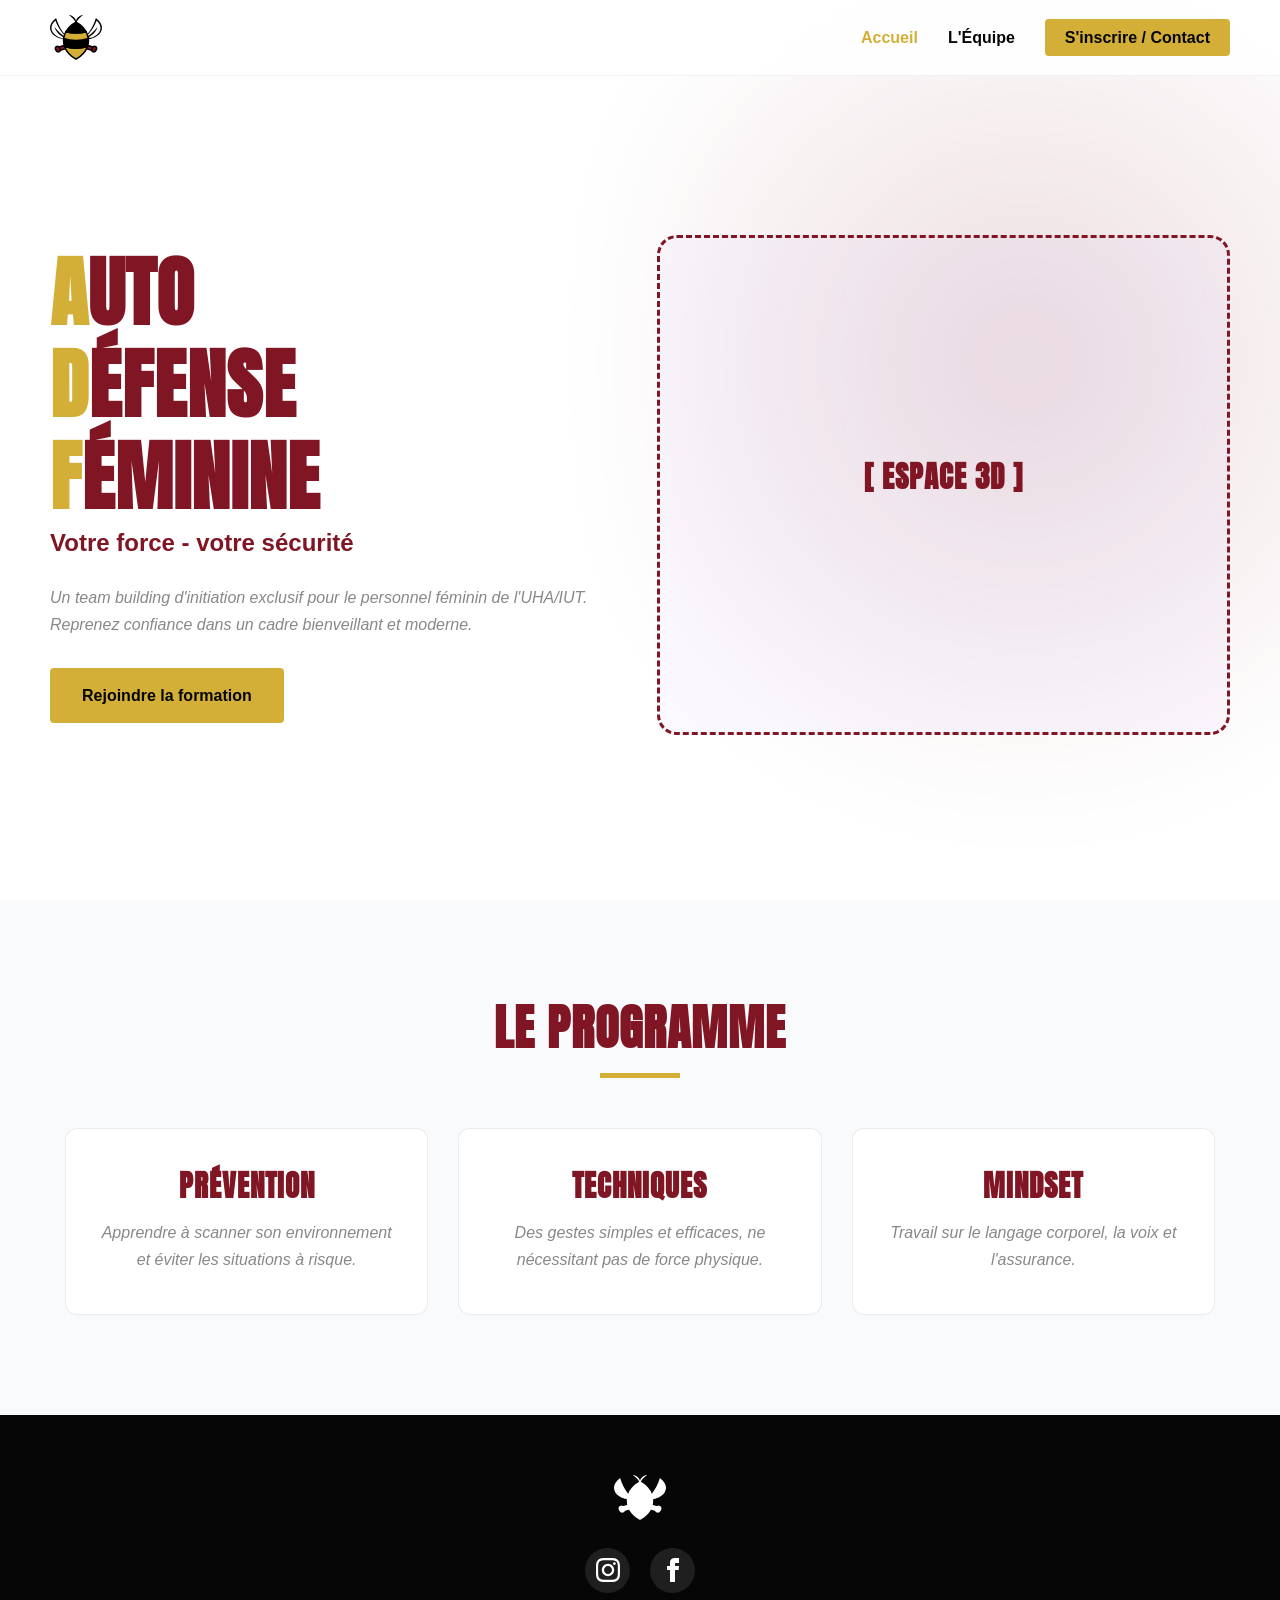
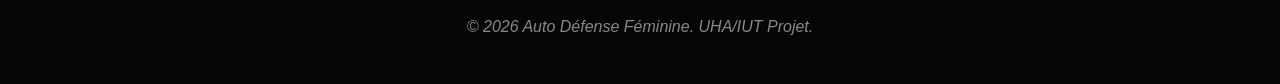
<file: .vscode/index.html>
<!DOCTYPE html>
<html lang="fr">
	<head>
		<meta charset="UTF-8">
		<meta name="viewport" content="width=device-width, initial-scale=1.0">
		<title>ADF | Accueil</title>
		<link rel="stylesheet" href="style/style.css">
		<link rel="shortcut icon" href="img/logo-abeille.svg" type="image/x-icon">
	</head>
	<body>
		<header class="glass-header">
			<div class="logo">
				<a href="index.html">
					<img src="img/logo-abeille.svg" alt="Logo ADF" class="logo-img">
				</a>
			</div>
			<nav>
				<ul>
					<li><a href="index.html" class="active">Accueil</a></li>
					<li><a href="equipe.html">L'Équipe</a></li>
					<li><a href="inscription.html" class="btn-nav">S'inscrire / Contact</a></li>
				</ul>
			</nav>
		</header>

		<section class="hero">
			<div class="hero-bg-shape"></div>
			<div class="hero-layout">
				<div class="hero-content animate-pop-in">
					<h1><span class="text-adf">A</span>uto<br><span class="text-adf">D</span>éfense<br><span class="text-adf">F</span>éminine</h1>
					<span class="hero-subtitle">Votre force - votre sécurité</span>
					<p>Un team building d'initiation exclusif pour le personnel féminin de l'UHA/IUT. Reprenez confiance dans un cadre bienveillant et moderne.</p>
					<div style="margin-top: 30px;">
						<a href="inscription.html" class="btn-primary">Rejoindre la formation</a>
					</div>
				</div>
            
				<div class="hero-3d-placeholder animate-pop-in">
					<h3>[ Espace 3D ]</h3>
				</div>
			</div>
		</section>

		<section class="program-section bg-offset">
			<div class="container animate-on-scroll">
				<div class="section-header">
					<h2>Le Programme</h2>
					<div class="title-bar"></div>
				</div>
				<div class="modern-cards">
					<div class="m-card">
						<h3>Prévention</h3>
						<p>Apprendre à scanner son environnement et éviter les situations à risque.</p>
					</div>
					<div class="m-card">
						<h3>Techniques</h3>
						<p>Des gestes simples et efficaces, ne nécessitant pas de force physique.</p>
					</div>
					<div class="m-card">
						<h3>Mindset</h3>
						<p>Travail sur le langage corporel, la voix et l'assurance.</p>
					</div>
				</div>
			</div>
		</section>
	
		<footer></footer>
		<script src="js/script.js"></script>
	</body>
</html>
</file>
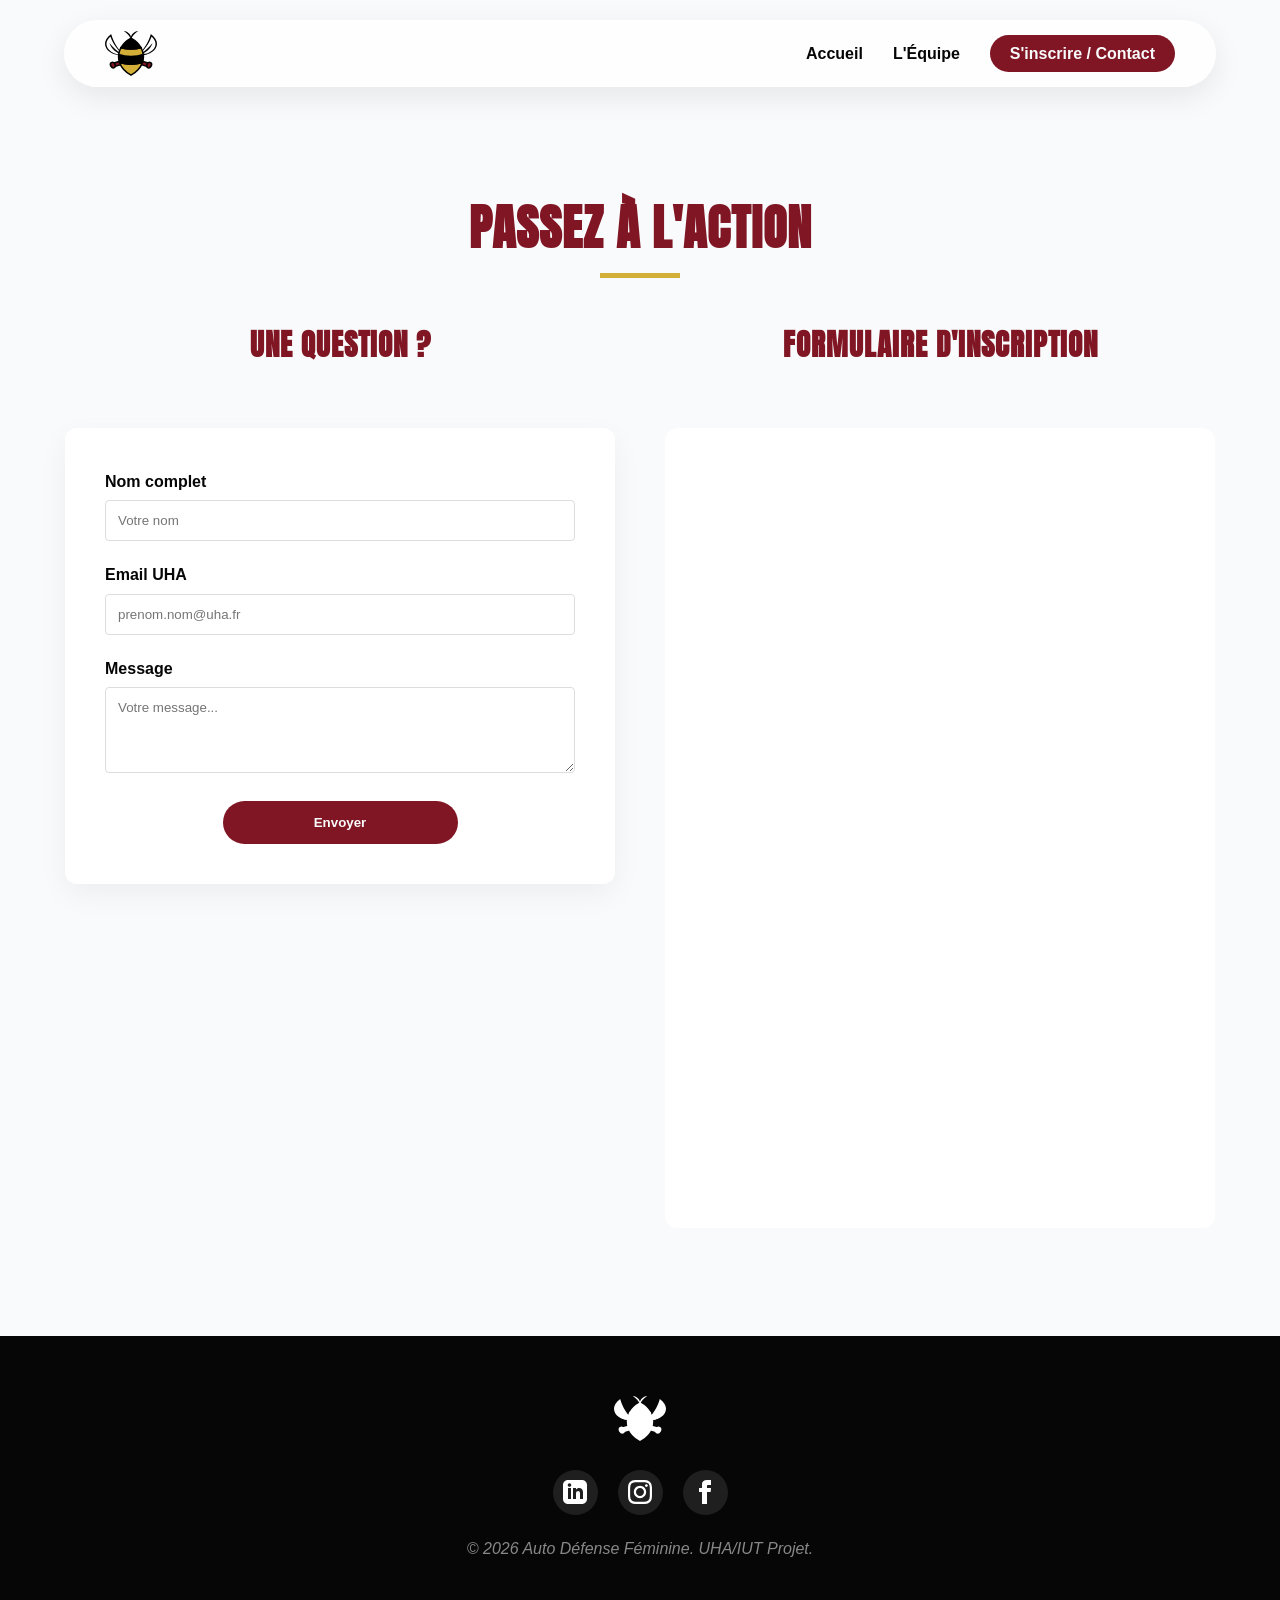
<file: inscription.html>
<!DOCTYPE html>
<html lang="fr">
	<head>
		<meta charset="UTF-8">
		<meta name="viewport" content="width=device-width, initial-scale=1.0">
		<title>ADF | Inscription & Contact</title>
		<link rel="stylesheet" href="style/style.css">
		<link rel="shortcut icon" href="img/logo-abeille.svg" type="image/x-icon">
	</head>
	<body class="bg-offset">

		<header class="glass-header">
			<div class="logo">
				<a href="index.html">
					<img src="img/logo-abeille.svg" alt="Logo ADF" class="logo-img">
				</a>
			</div>
			<nav>
				<ul>
					<li><a href="index.html">Accueil</a></li>
					<li><a href="equipe.html">L'Équipe</a></li>
					<li><a href="inscription.html" class="btn-nav">S'inscrire / Contact</a></li>
				</ul>
			</nav>
		</header>

		<section style="margin-top: 100px;">
			<div class="container animate-pop-in">
				<div class="section-header">
					<h2>Passez à l'action</h2>
					<div class="title-bar"></div>
				</div>

				<div class="forms-layout">
					<h3 style = 'text-align: center'>Une question ?</h3>
					<h3 style = 'text-align: center'>Formulaire d'inscription</h3>	
					<div class="contact-form">
						<form action="#" method="POST">
							<div class="input-group">
								<label>Nom complet</label>
								<input type="text" placeholder="Votre nom" required>
							</div>
							<div class="input-group">
								<label>Email UHA</label>
								<input type="email" placeholder="prenom.nom@uha.fr" required>
							</div>
							<div class="input-group">
								<label>Message</label>
								<textarea rows="4" placeholder="Votre message..." required></textarea>
							</div>
							<button type="submit" class="btn-primary btn-submit">Envoyer</button>
						</form>
					</div>
	
					<div class="contact-form" style="padding: 0; overflow: hidden; background: transparent; box-shadow: none;">
						<iframe 
							src="https://docs.google.com/forms/d/e/1FAIpQLSfo5ac6VKpHjtLDOjWMToRPvhhXRD35EE4LAv6o57ESPZv1cQ/viewform?embedded=true" 
							width="100%" height="800" frameborder="0" marginheight="0" marginwidth="0" style="border-radius: 12px; background: white;">
							Chargement…
						</iframe>
					</div>
				</div>
			</div>
		</section>
	
		<footer></footer>
		<script src="js/script.js"></script>
	</body>
</html>
</file>
<file: .vscode/style/style.css>
/* =========================================
   1. Настройки, Шрифты и Переменные
   ========================================= */
@font-face {
    font-family: 'Anton';
    src: url('../fonts/Anton-Regular.ttf') format('truetype');
    font-weight: normal;
    font-style: normal;
}

:root {
    --primary: #801624;
    --highlight: #d4af37;
    /*#FBBF24;*/
    --highlight-hover: #FBBF24;
    /*#d5a221;*/
    --dark-text: #060606;
    --light-text: #888888;
    /*#6B7280;*/
    --bg-white: #FFFFFF;
    --bg-offset: #F9FAFB;

    /* Заменили Syne на ваш Anton */
    --font-heading: 'Anton', sans-serif;
    --font-body: 'Inter', sans-serif;
    --section-spacing: 100px;
}

* {
    margin: 0;
    padding: 0;
    box-sizing: border-box;
}

html {
    scroll-behavior: smooth;
}

body {
    background-color: var(--bg-white);
    color: var(--dark-text);
    font-family: var(--font-body);
    line-height: 1.7;
    overflow-x: hidden;
}

h1,
h2,
h3 {
    font-family: var(--font-heading);
    color: var(--primary);
    line-height: 1.2;
    letter-spacing: 1px;
    /* Anton выглядит лучше с небольшим отступом */
    text-transform: uppercase;
    /* Anton отлично смотрится в верхнем регистре */
}

h1 {
    font-size: clamp(3rem, 6vw, 5rem);
}

h2 {
    font-size: 3rem;
}

h3 {
    font-size: 1.8rem;
    margin-bottom: 1rem;
}

p {
    margin-bottom: 1.5rem;
    color: var(--light-text);
}

.container {
    max-width: 1200px;
    margin: 0 auto;
    padding: 0 25px;
}

.text-adf {
    color: var(--highlight);
}

/* =========================================
   2. Навигация
   ========================================= */
.glass-header {
    display: flex;
    justify-content: space-between;
    align-items: center;
    padding: 15px 50px;
    position: fixed;
    width: 100%;
    top: 0;
    z-index: 100;
    background: rgba(255, 255, 255, 0.85);
    backdrop-filter: blur(12px);
    border-bottom: 1px solid rgba(0, 0, 0, 0.05);
}

.logo a {
    display: flex;
    align-items: center;
    text-decoration: none;
}

.logo-img {
    height: 45px;
    width: auto;
    object-fit: contain;
    transition: transform 0.3s ease;
}

.logo-img:hover {
    transform: scale(1.05);
}

nav ul {
    list-style: none;
    display: flex;
    align-items: center;
    gap: 30px;
}

nav ul li a {
    text-decoration: none;
    color: var(--dark-text);
    font-weight: 600;
    transition: color 0.3s;
}

nav ul li a:hover,
nav ul li a.active {
    color: var(--highlight);
}

.btn-nav {
    background-color: var(--highlight);
    color: var(--dark-text) !important;
    padding: 10px 20px;
    border-radius: 4px;
    transition: all 0.3s ease;
}

.btn-nav:hover {
    background-color: var(--primary);
    color: var(--bg-white) !important;
}

/* =========================================
   3. Hero Section (С местом под 3D)
   ========================================= */
.hero {
    min-height: 100vh;
    padding: 120px 50px 50px 50px;
    position: relative;
    overflow: hidden;
    display: flex;
    align-items: center;
}

.hero-bg-shape {
    position: absolute;
    top: -20%;
    right: -10%;
    width: 60%;
    height: 120%;
    background: radial-gradient(circle at center, var(--primary) 0%, rgba(255, 255, 255, 0) 70%);
    opacity: 0.15;
    filter: blur(60px);
    z-index: -1;
}

.hero-layout {
    display: flex;
    justify-content: space-between;
    align-items: center;
    gap: 40px;
    width: 100%;
    max-width: 1200px;
    margin: 0 auto;
    flex-wrap: wrap;
}

.hero-content {
    flex: 1;
    min-width: 300px;
}

.hero-subtitle {
    font-family: var(--font-body);
    font-weight: 600;
    color: var(--primary);
    font-size: 1.5rem;
    display: block;
    margin-bottom: 20px;
}

.hero-3d-placeholder {
    flex: 1;
    min-width: 300px;
    height: 500px;
    border: 3px dashed var(--primary);
    border-radius: 20px;
    display: flex;
    flex-direction: column;
    justify-content: center;
    align-items: center;
    background: rgba(167, 139, 250, 0.05);
    color: var(--primary);
    text-align: center;
}

.btn-primary {
    display: inline-flex;
    justify-content: center;
    align-items: center;
    padding: 14px 32px;
    border-radius: 4px;
    text-decoration: none;
    font-weight: 700;
    background-color: var(--highlight);
    color: var(--dark-text);
    font-family: var(--font-body);
    transition: all 0.3s;
}

.btn-primary:hover {
    background-color: var(--primary);
    color: var(--bg-white);
}

/* =========================================
   4. Секции и Контент
   ========================================= */
section {
    padding: var(--section-spacing) 0;
}

.bg-offset {
    background-color: var(--bg-offset);
}

.section-header {
    margin-bottom: 50px;
    text-align: center;
}

.title-bar {
    width: 80px;
    height: 5px;
    background: var(--highlight);
    margin: 15px auto 0;
}

.lead-text {
    font-size: 1.25rem;
    font-weight: 500;
    color: var(--primary);
    text-align: center;
    max-width: 800px;
    margin: 0 auto 30px;
}

.modern-cards {
    display: grid;
    grid-template-columns: repeat(auto-fit, minmax(300px, 1fr));
    gap: 30px;
    margin-top: 50px;
}

.m-card {
    background: var(--bg-white);
    padding: 40px 30px;
    border-radius: 12px;
    border: 1px solid rgba(0, 0, 0, 0.08);
    transition: transform 0.4s ease, border-color .4s ease;
    text-align: center;
}

.m-card:hover {
    transform: translateY(-7px);
    box-shadow: 0 20px 40px -10px rgba(0, 0, 0, 0.1);
    border-color: var(--primary);
}

/* =========================================
   5. Команда (Новое)
   ========================================= */
.team-grid {
    display: grid;
    grid-template-columns: repeat(auto-fit, minmax(250px, 1fr));
    gap: 40px;
    margin-top: 50px;
}

.team-member {
    text-align: center;
}

.team-photo {
    width: 150px;
    height: 150px;
    border-radius: 50%;
    background: var(--primary);
    margin: 0 auto 20px;
    object-fit: cover;
    border: 4px solid var(--highlight);
}

.team-role {
    color: var(--primary);
    font-weight: 600;
    margin-bottom: 10px;
    text-transform: uppercase;
    font-size: 0.9rem;
}

/* =========================================
   6. Формы (Новое)
   ========================================= */
.forms-layout {
    display: grid;
    grid-template-columns: 1fr 1fr;
    gap: 50px;
    align-items: start;
}

@media (max-width: 768px) {
    .forms-layout {
        grid-template-columns: 1fr;
    }
}

.contact-form {
    background: var(--bg-white);
    padding: 40px;
    border-radius: 12px;
    box-shadow: 0 10px 30px rgba(0, 0, 0, 0.05);
}

.input-group {
    margin-bottom: 20px;
    text-align: left;
}

.input-group label {
    display: block;
    font-weight: 600;
    margin-bottom: 5px;
    font-family: var(--font-body);
}

.input-group input,
.input-group textarea {
    width: 100%;
    padding: 12px;
    border: 1px solid #ddd;
    border-radius: 4px;
    font-family: var(--font-body);
    transition: border-color 0.3s;
}

.input-group input:focus,
.input-group textarea:focus {
    border-color: var(--primary);
    outline: none;
}

.btn-submit {
    width: 50%;
    border: none;
    cursor: pointer;
}

/* =========================================
   7. Подвал и Соцсети (Новое)
   ========================================= */
footer {
    background: var(--dark-text);
    color: var(--bg-white);
    padding: 60px 0 20px;
    text-align: center;
}

.social-links {
    display: flex;
    justify-content: center;
    gap: 20px;
    margin: 20px 0;
}

.social-icon {
    display: flex;
    align-items: center;
    justify-content: center;
    width: 45px;
    height: 45px;
    background: rgba(255, 255, 255, 0.1);
    border-radius: 50%;
    transition: all 0.3s;
    fill: white;
}

.social-icon:hover {
    background: var(--highlight);
    transform: translateY(-3px);
}

/* Анимации */
.animate-pop-in {
    opacity: 0;
    transform: scale(0.95) translateY(30px);
    transition: opacity 0.8s, transform 0.8s;
}

.animate-on-scroll {
    opacity: 0;
    transform: translateY(40px);
    transition: opacity 0.8s, transform 0.8s;
}

.is-visible {
    opacity: 1;
    transform: scale(1) translateY(0);
}

/**/
p {
    font-style: italic
}

.m-card>p {
    margin-bottom: 0
}

textarea {
    resize: vertical
}

form {
    display: flex;
    flex-direction: column
}

form>button {
    align-self: center
}
</file>
<file: style/style.css>
/* =========================================
   1. Настройки, Шрифты и Переменные
   ========================================= */
@font-face {
    font-family: 'Anton';
    src: url('../fonts/Anton-Regular.ttf') format('truetype');
    font-weight: normal;
    font-style: normal;
}

:root {
    --primary: #801624;
    --afterprimary: #b01f32;
    --highlight: #d4af37;
    --highlight-hover: #FBBF24;
    --dark-text: #060606;
    --light-text: #888888;
    --bg-white: #FFFFFF;
    --bg-offset: #F9FAFB;
    --font-heading: 'Anton', sans-serif;
    --font-body: 'Inter', sans-serif;
    --section-spacing: 100px;
}

* {
    margin: 0;
    padding: 0;
    box-sizing: border-box;
}

html {
    scroll-behavior: smooth;
}

body {
    background-color: var(--bg-white);
    color: var(--dark-text);
    font-family: var(--font-body);
    line-height: 1.7;
    overflow-x: hidden;
}

h1,
h2,
h3 {
    font-family: var(--font-heading);
    color: var(--primary);
    line-height: 1.2;
    letter-spacing: 1px;
    /* Anton выглядит лучше с небольшим отступом */
    text-transform: uppercase;
    /* Anton отлично смотрится в верхнем регистре */
}

h1 {
    font-size: clamp(3rem, 6vw, 5rem);
}

h2 {
    font-size: 3rem;
}

h3 {
    font-size: 1.8rem;
    margin-bottom: 1rem;
}

p {
    margin-bottom: 1.5rem;
    color: var(--light-text);
}

.container {
    max-width: 1200px;
    margin: 0 auto;
    padding: 0 25px;
}

.text-adf {
    color: var(--highlight);
}

/* =========================================
   2. Навигация
   ========================================= */
.glass-header {
    display: flex;
    justify-content: space-between;
    align-items: center;
    padding: 10px 40px;
    
    /* Позиционирование с отступом от верха */
    position: fixed;
    top: 20px; /* Отступ от верхнего края */
    left: 50%;
    transform: translateX(-50%); /* Центрирование */
    width: 90%; /* Ширина панели */
    max-width: 1200px;
    
    z-index: 1000;
    background: rgba(255, 255, 255, 0.8);
    backdrop-filter: blur(15px);
    -webkit-backdrop-filter: blur(15px);
    
    /* Скругление и тень как на макете */
    border-radius: 50px; 
    border: 1px solid rgba(255, 255, 255, 0.3);
    box-shadow: 0 10px 30px rgba(0, 0, 0, 0.08);
}

.logo a {
    display: flex;
    align-items: center;
    text-decoration: none;
}

.logo-img {
    height: 45px;
    width: auto;
    object-fit: contain;
    transition: transform 0.3s ease;
}

.logo-img:hover {
    transform: scale(1.05);
}

nav ul {
    list-style: none;
    display: flex;
    align-items: center;
    gap: 30px;
}

nav ul li a {
    text-decoration: none;
    color: var(--dark-text);
    font-weight: 600;
    transition: color 0.3s;
}

nav ul li a:hover,
nav ul li a.active {
    color: var(--primary);
}

.btn-nav {
    background-color: var(--primary);
    color: var(--bg-offset) !important;
    padding: 10px 20px;
    border-radius: 50px;
    transition: all 0.3s ease;
}

.btn-nav:hover {
    background-color: var(--afterprimary);
    color: var(--bg-offset) !important;
}

/* =========================================
   3. Hero Section (С местом под 3D)
   ========================================= */
.hero {
    min-height: 100vh;
    padding: 150px;
    position: relative;
    overflow: hidden;
    display: flex;
    align-items: center;
}

.hero-bg-shape {
    position: absolute;
    top: -20%;
    right: -10%;
    width: 60%;
    height: 120%;
    background: radial-gradient(circle at center, var(--primary) 0%, rgba(255, 255, 255, 0) 70%);
    opacity: 0.15;
    filter: blur(60px);
    z-index: -1;
}

.hero-layout {
    display: flex;
    justify-content: space-between;
    align-items: center;
    gap: 40px;
    width: 100%;
    max-width: 1200px;
    margin: 0 auto;
    flex-wrap: wrap;
}

.hero-content {
    flex: 1;
    min-width: 300px;
}

.hero-subtitle {
    font-family: var(--font-body);
    font-weight: 600;
    color: var(--primary);
    font-size: 1.5rem;
    display: block;
    margin-bottom: 20px;
}

.hero-3d-placeholder {
    flex: 1;
    min-width: 300px;
    height: 500px;
    border: 3px dashed var(--primary);
    border-radius: 20px;
    display: flex;
    flex-direction: column;
    justify-content: center;
    align-items: center;
    background: rgba(167, 139, 250, 0.05);
    color: var(--primary);
    text-align: center;
}

.btn-primary {
    display: inline-flex;
    justify-content: center;
    align-items: center;
    padding: 14px 32px;
    border-radius: 50px;
    text-decoration: none;
    font-weight: 700;
    background-color: var(--primary);
    color: var(--bg-offset);
    font-family: var(--font-body);
    transition: all 0.3s;
}

.btn-primary:hover {
    background-color: var(--afterprimary);
    color: var(--bg-offset);
}

/* =========================================
   4. Секции и Контент
   ========================================= */
section {
    padding: var(--section-spacing) 0;
}

.bg-offset {
    background-color: var(--bg-offset);
}

.section-header {
    margin-bottom: 50px;
    text-align: center;
}

.title-bar {
    width: 80px;
    height: 5px;
    background: var(--highlight);
    margin: 15px auto 0;
}

.lead-text {
    font-size: 1.25rem;
    font-weight: 500;
    color: var(--primary);
    text-align: center;
    max-width: 800px;
    margin: 0 auto 30px;
}

.modern-cards {
    display: grid;
    grid-template-columns: repeat(auto-fit, minmax(300px, 1fr));
    gap: 30px;
    margin-top: 50px;
}

.m-card {
    background: var(--bg-white);
    padding: 40px 30px;
    border-radius: 12px;
    border: 1px solid rgba(0, 0, 0, 0.08);
    transition: transform 0.4s ease, border-color .4s ease;
    text-align: center;
}

.m-card:hover {
    transform: translateY(-7px);
    box-shadow: 0 20px 40px -10px rgba(0, 0, 0, 0.1);
    border-color: var(--primary);
}

/* =========================================
   5. Команда (Новое)
   ========================================= */
.team-grid {
    display: grid;
    grid-template-columns: repeat(auto-fit, minmax(250px, 1fr));
    gap: 40px;
    margin-top: 50px;
}

.team-member {
    text-align: center;
}

.team-photo {
    width: 150px;
    height: 150px;
    border-radius: 50%;
    background: var(--primary);
    margin: 0 auto 20px;
    object-fit: cover;
    border: 4px solid var(--highlight);
}

.team-role {
    color: var(--primary);
    font-weight: 600;
    margin-bottom: 10px;
    text-transform: uppercase;
    font-size: 0.9rem;
}

/* =========================================
   6. Формы (Новое)
   ========================================= */
.forms-layout {
    display: grid;
    grid-template-columns: 1fr 1fr;
    gap: 50px;
    align-items: start;
}

@media (max-width: 768px) {
    .forms-layout {
        grid-template-columns: 1fr;
    }
}

.contact-form {
    background: var(--bg-white);
    padding: 40px;
    border-radius: 12px;
    box-shadow: 0 10px 30px rgba(0, 0, 0, 0.05);
}

.input-group {
    margin-bottom: 20px;
    text-align: left;
}

.input-group label {
    display: block;
    font-weight: 600;
    margin-bottom: 5px;
    font-family: var(--font-body);
}

.input-group input,
.input-group textarea {
    width: 100%;
    padding: 12px;
    border: 1px solid #ddd;
    border-radius: 4px;
    font-family: var(--font-body);
    transition: border-color 0.3s;
}

.input-group input:focus,
.input-group textarea:focus {
    border-color: var(--primary);
    outline: none;
}

.btn-submit {
    width: 50%;
    border: none;
    border-radius: 50px;
    cursor: pointer;
}

/* =========================================
   7. Подвал и Соцсети (Новое)
   ========================================= */
footer {
    background: var(--dark-text);
    color: var(--bg-white);
    padding: 60px 0 20px;
    text-align: center;
}

.social-links {
    display: flex;
    justify-content: center;
    gap: 20px;
    margin: 20px 0;
}

.social-icon {
    display: flex;
    align-items: center;
    justify-content: center;
    width: 45px;
    height: 45px;
    background: rgba(255, 255, 255, 0.1);
    border-radius: 50%;
    transition: all 0.3s;
    fill: white;
}

.social-icon:hover {
    background: var(--afterprimary);
    transform: translateY(-3px);
}

/* Анимации */
.animate-pop-in {
    opacity: 0;
    transform: scale(0.95) translateY(30px);
    transition: opacity 0.8s, transform 0.8s;
}

.animate-on-scroll {
    opacity: 0;
    transform: translateY(40px);
    transition: opacity 0.8s, transform 0.8s;
}

.is-visible {
    opacity: 1;
    transform: scale(1) translateY(0);
}

/**/
p {
    font-style: italic
}

.m-card>p {
    margin-bottom: 0
}

textarea {
    resize: vertical
}

form {
    display: flex;
    flex-direction: column
}

form>button {
    align-self: center
}

/* =========================================
   8. Galerie
   ========================================= */
.gallery-grid {
    display: grid;
    grid-template-columns: repeat(auto-fill, minmax(280px, 1fr));
    grid-auto-rows: 280px;
    gap: 15px;
    margin-top: 40px;
}

.gallery-item {
    position: relative;
    overflow: hidden;
    border-radius: 12px;
    box-shadow: 0 4px 15px rgba(0,0,0,0.1);
}

/* On fait varier la taille de certaines images pour un look "Masonry" */
.gallery-item:nth-child(5n) {
    grid-column: span 2;
}

@media (max-width: 768px) {
    .gallery-item:nth-child(5n) {
        grid-column: span 1;
    }
}

.gallery-item img {
    width: 100%;
    height: 100%;
    object-fit: cover;
    transition: transform 0.6s cubic-bezier(0.25, 1, 0.5, 1);
}

.gallery-item:hover img {
    transform: scale(1.1);
}

.gallery-overlay {
    position: absolute;
    top: 0;
    left: 0;
    width: 100%;
    height: 100%;
    background: rgba(128, 22, 36, 0.4); /* Couleur --primary avec transparence */
    opacity: 0;
    transition: opacity 0.3s ease;
    display: flex;
    align-items: center;
    justify-content: center;
    cursor: pointer;
}

.gallery-item:hover .gallery-overlay {
    opacity: 1;
}

.gallery-overlay::after {
    content: 'Voir';
    color: white;
    font-family: var(--font-heading);
    font-size: 1.2rem;
    border: 2px solid white;
    padding: 5px 15px;
}

/* =========================================
   9. Lightbox (Plein écran)
   ========================================= */
.lightbox {
    display: none; /* Caché par défaut */
    position: fixed;
    z-index: 2000;
    top: 0;
    left: 0;
    width: 100%;
    height: 100%;
    background-color: rgba(0, 0, 0, 0.9);
    backdrop-filter: blur(8px);
    justify-content: center;
    align-items: center;
}

.lightbox-content {
    max-width: 90%;
    max-height: 80vh;
    border-radius: 8px;
    box-shadow: 0 0 30px rgba(0,0,0,0.5);
    transform: scale(0.8);
    transition: transform 0.3s ease;
}

.lightbox.active {
    display: flex;
}

.lightbox.active .lightbox-content {
    transform: scale(1);
}

.lightbox-close {
    position: absolute;
    top: 30px;
    right: 50px;
    color: white;
    font-size: 50px;
    font-weight: bold;
    cursor: pointer;
    transition: color 0.3s;
}

.lightbox-close:hover {
    color: var(--highlight);
}

model-viewer {
    width: 100%;
    height: 100%;
    --poster-color: transparent;
    cursor: grab;
}

model-viewer:active {
    cursor: grabbing;
}
</file>
